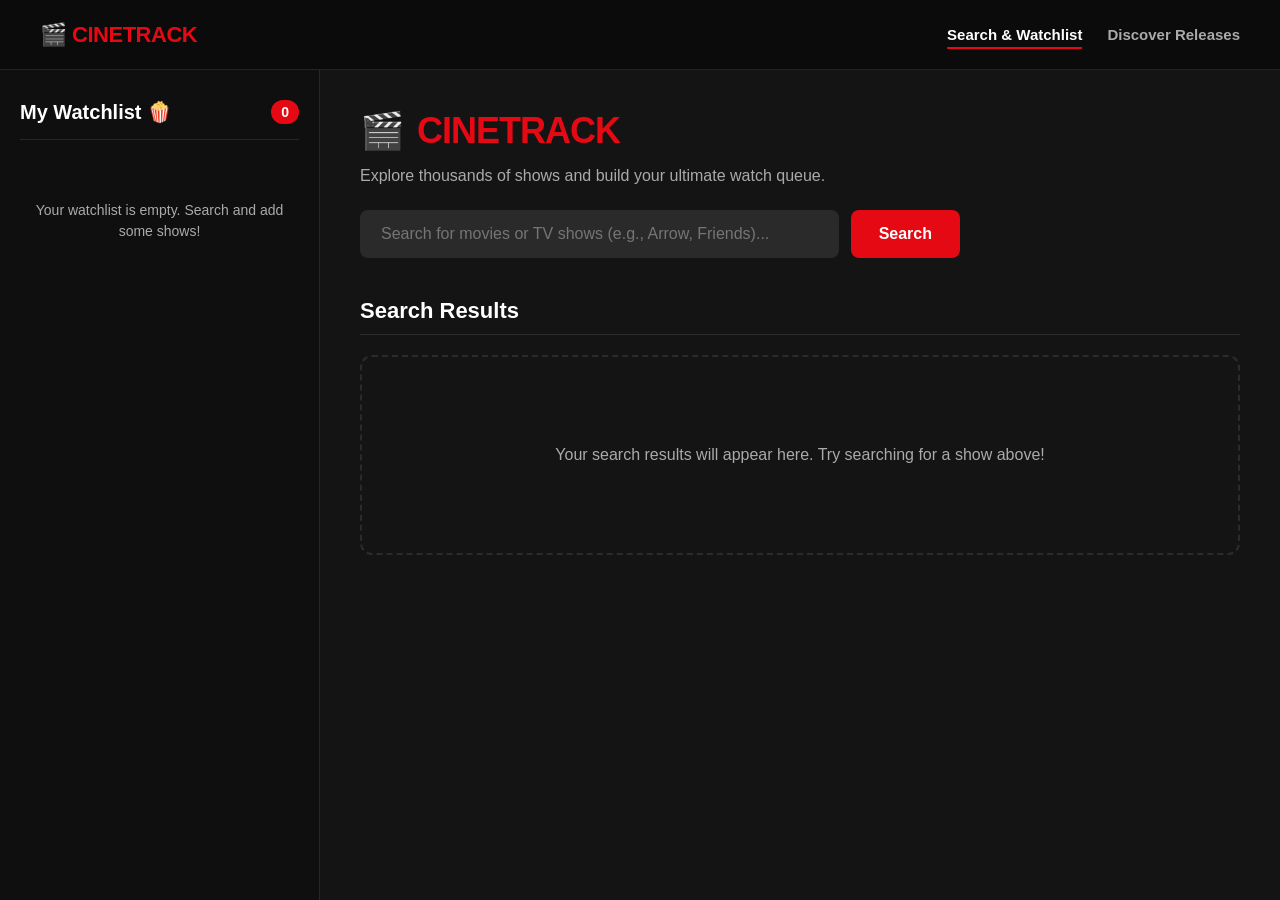
<file: index.html>
<!DOCTYPE html>
<html lang="en">
<head>
    <meta charset="UTF-8">
    <meta name="viewport" content="width=device-width, initial-scale=1.0">
    <title>Slietx's CineTrack - Movie Search & Watchlist</title>
    <!-- Connect our cinematic stylesheet -->
    <link rel="stylesheet" href="styles.css">
</head>
<body>
    <!-- Global Navigation Header -->
    <nav class="navbar">
        <div class="nav-brand">🎬 CineTrack</div>
        <ul class="nav-links">
            <!-- This page is our active Search page -->
            <li><a href="index.html" class="active">Search & Watchlist</a></li>
            <li><a href="discover.html">Discover Releases</a></li>
        </ul>
    </nav>
    <div class="app-container">
        <!-- Sidebar containing your persistent Watchlist -->
        <aside class="watchlist-sidebar">
            <div class="sidebar-header">
                <h2>My Watchlist 🍿</h2>
                <span id="watchlist-count" class="badge">0</span>
            </div>
            <p class="empty-message" id="watchlist-empty">Your watchlist is empty. Search and add some shows!</p>
            <div class="watchlist-grid" id="watchlist-grid">
                <!-- Saved watchlist items will be injected here by JS -->
            </div>
        </aside>

        <!-- Main Content Area: Search Engine and Dynamic Results Grid -->
        <main class="main-content">
            <header class="hero-header">
                <div class="brand">
                    <span class="logo-icon">🎬</span>
                    <h1>CineTrack</h1>
                </div>
                <p class="tagline">Explore thousands of shows and build your ultimate watch queue.</p>
                
                <!-- Search inputs -->
                <div class="search-box">
                    <input type="text" id="search-input" placeholder="Search for movies or TV shows (e.g., Arrow, Friends)...">
                    <button id="search-btn">Search</button>
                </div>
            </header>

            <!-- Grid container for matching search results -->
            <section class="results-section">
                <h2 id="results-heading">Search Results</h2>
                <div class="results-grid" id="results-grid">
                    <!-- Dynamic movie cards will be injected here by JS -->
                    <div class="initial-state">
                        <p>Your search results will appear here. Try searching for a show above!</p>
                    </div>
                </div>
            </section>
        </main>
    </div>

    <!-- Movie Details Modal Overlay -->
    <div id="movie-modal" class="modal-overlay">
        <div class="modal-content">
            <!-- Close Button (X) -->
            <button class="close-modal" id="close-modal-btn">&times;</button>
            
            <div id="modal-details-body">
                <!-- JavaScript will dynamically inject detailed show content here -->
            </div>
        </div>
    </div>

    <!-- Connect our application brain (Ensure this matches your JS filename) -->
    <script src="app.js"></script>
</body>
</html>
</file>
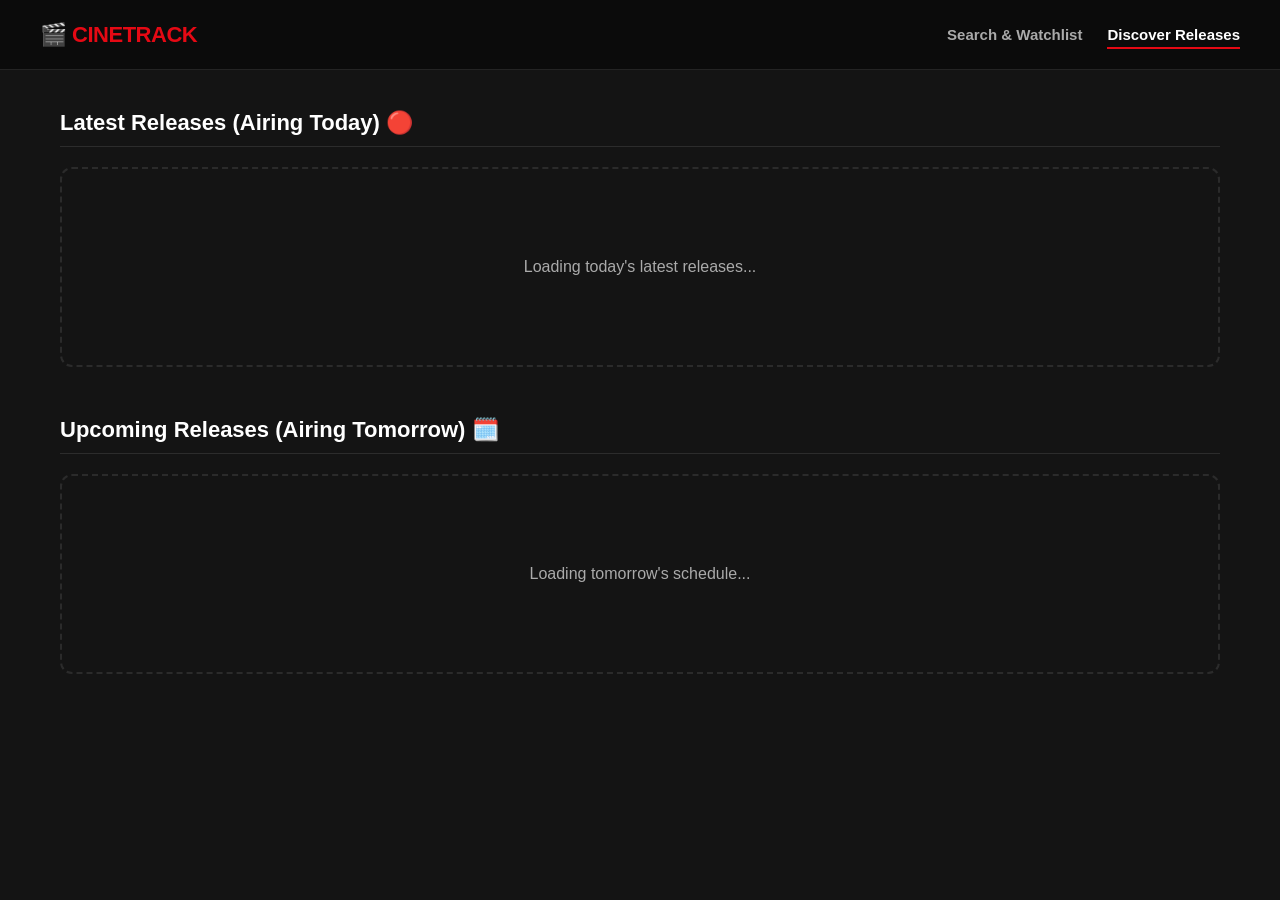
<file: discover.html>
<!DOCTYPE html>
<html lang="en">
<head>
    <meta charset="UTF-8">
    <meta name="viewport" content="width=device-width, initial-scale=1.0">
    <title>CineTrack - Discover Releases</title>
    <!-- We reuse our main stylesheet to keep themes consistent! -->
    <link rel="stylesheet" href="styles.css">
</head>
<body>
    <!-- Global Navigation Header -->
    <nav class="navbar">
        <div class="nav-brand">🎬 CineTrack</div>
        <ul class="nav-links">
            <li><a href="index.html">Search & Watchlist</a></li>
            <!-- Mark this page as active -->
            <li><a href="discover.html" class="active">Discover Releases</a></li>
        </ul>
    </nav>

    <div class="discover-container">
        <!-- Section A: Airing Today -->
        <section class="discover-section">
            <h2 class="section-title">Latest Releases (Airing Today) 🔴</h2>
            <div class="results-grid" id="latest-grid">
                <div class="initial-state"><p>Loading today's latest releases...</p></div>
            </div>
        </section>

        <!-- Section B: Airing Tomorrow -->
        <section class="discover-section">
            <h2 class="section-title">Upcoming Releases (Airing Tomorrow) 🗓️</h2>
            <div class="results-grid" id="upcoming-grid">
                <div class="initial-state"><p>Loading tomorrow's schedule...</p></div>
            </div>
        </section>
    </div>

    <!-- Movie Details Modal Overlay (Reused for popups on this page too!) -->
    <div id="movie-modal" class="modal-overlay">
        <div class="modal-content">
            <button class="close-modal" id="close-modal-btn">&times;</button>
            <div id="modal-details-body"></div>
        </div>
    </div>

    <!-- Connects to our brand-new script file -->
    <script src="discover.js"></script>
</body>
</html>
</file>
<file: styles.css>
/* Reset & Core variables */
:root {
    --bg-dark: #141414;
    --card-bg: #1f1f1f;
    --accent: #e50914; /* Cinematic Red */
    --accent-hover: #b20710;
    --text-color: #ffffff;
    --text-muted: #aaaaaa;
    --border-color: rgba(255, 255, 255, 0.1);
    --transition-speed: 0.3s;
    --nav-height: 70px; /* Exact height for the sticky navbar */
}

* {
    box-sizing: border-box;
    margin: 0;
    padding: 0;
    font-family: 'Segoe UI', -apple-system, BlinkMacSystemFont, Roboto, Helvetica, Arial, sans-serif;
}

body {
    background-color: var(--bg-dark);
    color: var(--text-color);
    min-height: 100vh;
    overflow-x: hidden;
    display: flex;
    flex-direction: column;
}

/* ==========================================================================
   NAVIGATION BAR & MULTI-PAGE STYLES
   ========================================================================== */

/* The Sleek Streaming Navbar */
.navbar {
    background-color: #0b0b0b;
    border-bottom: 1px solid var(--border-color);
    padding: 0 40px;
    height: var(--nav-height);
    display: flex;
    justify-content: space-between;
    align-items: center;
    position: sticky;
    top: 0;
    z-index: 1000;
}

.nav-brand {
    font-size: 22px;
    font-weight: 800;
    letter-spacing: -0.5px;
    color: var(--accent);
    text-transform: uppercase;
}

.nav-links {
    display: flex;
    list-style: none;
    gap: 25px;
}

.nav-links a {
    color: var(--text-muted);
    text-decoration: none;
    font-size: 15px;
    font-weight: 600;
    transition: color var(--transition-speed);
}

.nav-links a:hover {
    color: #ffffff;
}

/* Styled active marker */
.nav-links a.active {
    color: var(--text-color);
    border-bottom: 2px solid var(--accent);
    padding-bottom: 4px;
}

/* Double-section App Container */
.app-container {
    display: flex;
    min-height: calc(100vh - var(--nav-height));
}

/* Watchlist Sidebar styling (Fixed height sticky under navbar) */
.watchlist-sidebar {
    width: 320px;
    background-color: #0f0f0f;
    border-right: 1px solid var(--border-color);
    padding: 30px 20px;
    display: flex;
    flex-direction: column;
    flex-shrink: 0;
    height: calc(100vh - var(--nav-height)); /* Take up exact visible height under nav */
    position: sticky;
    top: var(--nav-height); /* Stick exactly under the navbar */
    overflow-y: auto; /* Scroll internally if watchlist gets long */
}

.sidebar-header {
    display: flex;
    justify-content: space-between;
    align-items: center;
    margin-bottom: 20px;
    padding-bottom: 15px;
    border-bottom: 1px solid var(--border-color);
}

.sidebar-header h2 {
    font-size: 20px;
    font-weight: 700;
}

.badge {
    background-color: var(--accent);
    color: #ffffff;
    font-size: 14px;
    font-weight: 700;
    padding: 4px 10px;
    border-radius: 20px;
}

.empty-message {
    color: var(--text-muted);
    font-size: 14px;
    text-align: center;
    margin-top: 40px;
    line-height: 1.5;
}

.watchlist-grid {
    display: flex;
    flex-direction: column;
    gap: 15px;
    overflow-y: auto;
    flex-grow: 1;
    padding-right: 5px;
}

/* Scrollbar Styling for Sidebar */
.watchlist-grid::-webkit-scrollbar {
    width: 6px;
}
.watchlist-grid::-webkit-scrollbar-track {
    background: transparent;
}
.watchlist-grid::-webkit-scrollbar-thumb {
    background: rgba(255, 255, 255, 0.1);
    border-radius: 10px;
}

/* Main Content Styling */
.main-content {
    flex-grow: 1;
    padding: 40px;
    display: flex;
    flex-direction: column;
    gap: 40px;
}

/* Hero Header */
.hero-header {
    display: flex;
    flex-direction: column;
    gap: 15px;
}

.brand {
    display: flex;
    align-items: center;
    gap: 12px;
}

.logo-icon {
    font-size: 36px;
}

.brand h1 {
    font-size: 36px;
    font-weight: 800;
    letter-spacing: -1px;
    color: var(--accent);
    text-transform: uppercase;
}

.tagline {
    color: var(--text-muted);
    font-size: 16px;
}

/* Search Input Box */
.search-box {
    display: flex;
    gap: 12px;
    max-width: 600px;
    margin-top: 10px;
}

#search-input {
    flex-grow: 1;
    background-color: #2a2a2a;
    border: 1px solid transparent;
    padding: 14px 20px;
    border-radius: 8px;
    color: #ffffff;
    font-size: 16px;
    outline: none;
    transition: border-color var(--transition-speed), background-color var(--transition-speed);
}

#search-input:focus {
    border-color: var(--accent);
    background-color: #333333;
}

#search-btn {
    background-color: var(--accent);
    color: #ffffff;
    border: none;
    padding: 14px 28px;
    border-radius: 8px;
    font-size: 16px;
    font-weight: 700;
    cursor: pointer;
    transition: background-color var(--transition-speed), transform 0.1s;
}

#search-btn:hover {
    background-color: var(--accent-hover);
}

#search-btn:active {
    transform: scale(0.98);
}

/* Search Results Section */
.results-section h2 {
    font-size: 22px;
    font-weight: 700;
    margin-bottom: 20px;
    padding-bottom: 10px;
    border-bottom: 1px solid var(--border-color);
}

.results-grid {
    display: grid;
    grid-template-columns: repeat(auto-fill, minmax(200px, 1fr));
    gap: 25px;
    min-height: 200px;
}

.initial-state {
    grid-column: 1 / -1;
    display: flex;
    justify-content: center;
    align-items: center;
    height: 200px;
    color: var(--text-muted);
    font-size: 16px;
    border: 2px dashed rgba(255, 255, 255, 0.1);
    border-radius: 12px;
    text-align: center;
    padding: 20px;
}

/* Dynamic Movie Cards */
.movie-card {
    background-color: var(--card-bg);
    border-radius: 12px;
    overflow: hidden;
    border: 1px solid var(--border-color);
    display: flex;
    flex-direction: column;
    transition: transform var(--transition-speed) cubic-bezier(0.25, 0.8, 0.25, 1), box-shadow var(--transition-speed);
    box-shadow: 0 4px 10px rgba(0, 0, 0, 0.3);
}

/* Premium cinematic lift-up hover */
.movie-card:hover {
    transform: translateY(-8px) scale(1.02);
    box-shadow: 0 12px 24px rgba(0, 0, 0, 0.5);
    border-color: rgba(255, 255, 255, 0.2);
}

.movie-poster-wrapper {
    position: relative;
    padding-top: 140%; /* Cinematic aspect ratio */
    background-color: #2a2a2a;
    overflow: hidden;
}

.movie-poster {
    position: absolute;
    top: 0;
    left: 0;
    width: 100%;
    height: 100%;
    object-fit: cover;
    transition: transform var(--transition-speed);
}

.movie-card:hover .movie-poster {
    transform: scale(1.05);
}

.movie-info {
    padding: 15px;
    display: flex;
    flex-direction: column;
    gap: 8px;
    flex-grow: 1;
}

.movie-title {
    font-size: 16px;
    font-weight: 700;
    line-height: 1.3;
    white-space: nowrap;
    overflow: hidden;
    text-overflow: ellipsis;
}

.movie-meta {
    display: flex;
    justify-content: space-between;
    align-items: center;
    font-size: 13px;
    color: var(--text-muted);
}

.movie-rating {
    background-color: rgba(255, 255, 255, 0.1);
    padding: 2px 6px;
    border-radius: 4px;
    font-weight: 600;
}

.movie-btn {
    width: 100%;
    padding: 10px;
    background-color: transparent;
    border: 1px solid var(--accent);
    color: #ffffff;
    border-radius: 6px;
    font-size: 13px;
    font-weight: 600;
    cursor: pointer;
    transition: background-color var(--transition-speed), border-color var(--transition-speed);
    margin-top: auto;
}

.movie-btn:hover {
    background-color: var(--accent);
}

/* Watchlist Mini-Cards styling */
.watchlist-item {
    background-color: var(--card-bg);
    border: 1px solid var(--border-color);
    border-radius: 8px;
    padding: 10px;
    display: flex;
    gap: 12px;
    align-items: center;
    position: relative;
    transition: background-color var(--transition-speed);
}

.watchlist-item:hover {
    background-color: #252525;
}

.watchlist-poster {
    width: 45px;
    height: 65px;
    object-fit: cover;
    border-radius: 4px;
    background-color: #2a2a2a;
}

.watchlist-info {
    flex-grow: 1;
    overflow: hidden;
}

.watchlist-title {
    font-size: 14px;
    font-weight: 700;
    white-space: nowrap;
    overflow: hidden;
    text-overflow: ellipsis;
    margin-bottom: 4px;
}

.watchlist-meta {
    font-size: 12px;
    color: var(--text-muted);
}

.remove-btn {
    background: transparent;
    border: none;
    color: var(--text-muted);
    font-size: 18px;
    cursor: pointer;
    padding: 4px;
    border-radius: 50%;
    display: flex;
    align-items: center;
    justify-content: center;
    transition: color var(--transition-speed), background-color var(--transition-speed);
}

.remove-btn:hover {
    color: var(--accent);
    background-color: rgba(255, 9, 20, 0.1);
}

/* Discover Page Main Content Wrapper */
.discover-container {
    max-width: 1200px;
    margin: 0 auto;
    padding: 40px 20px;
    display: flex;
    flex-direction: column;
    gap: 50px;
    width: 100%;
}

.discover-section {
    display: flex;
    flex-direction: column;
    gap: 20px;
}

.section-title {
    font-size: 22px;
    font-weight: 700;
    padding-bottom: 10px;
    border-bottom: 1px solid var(--border-color);
}

/* ==========================================================================
   CINEMATIC DETAILS MODAL STYLES
   ========================================================================== */

/* Dark Blurred Screen Overlay */
.modal-overlay {
    position: fixed;
    top: 0;
    left: 0;
    width: 100%;
    height: 100%;
    background-color: rgba(0, 0, 0, 0.85);
    backdrop-filter: blur(8px);
    -webkit-backdrop-filter: blur(8px);
    display: flex;
    justify-content: center;
    align-items: center;
    z-index: 2000; /* Higher than sticky elements */
    opacity: 0; /* Hidden by default */
    pointer-events: none; /* Ignore mouse clicks when invisible */
    transition: opacity 0.3s ease;
}

/* Toggle visibility in JS using this class */
.modal-overlay.show {
    opacity: 1;
    pointer-events: auto;
}

/* Modal Content Card */
.modal-content {
    background-color: #1a1a1a;
    border: 1px solid rgba(255, 255, 255, 0.15);
    border-radius: 16px;
    width: 90%;
    max-width: 600px;
    padding: 30px;
    position: relative;
    transform: translateY(-30px); /* Start slightly raised for animation */
    transition: transform 0.3s cubic-bezier(0.25, 0.8, 0.25, 1);
    max-height: 85vh;
    overflow-y: auto;
}

/* When parent is visible, slide content card down */
.modal-overlay.show .modal-content {
    transform: translateY(0);
}

/* Close Window (X) Button */
.close-modal {
    position: absolute;
    top: 15px;
    right: 20px;
    background: none;
    border: none;
    color: var(--text-muted);
    font-size: 32px;
    cursor: pointer;
    transition: color var(--transition-speed);
}

.close-modal:hover {
    color: var(--accent);
}

/* Split Modal Layout (Poster on left, details on right) */
.modal-body-layout {
    display: flex;
    gap: 25px;
    margin-top: 10px;
    text-align: left;
}

.modal-poster {
    width: 160px;
    height: 240px;
    object-fit: cover;
    border-radius: 8px;
    border: 1px solid var(--border-color);
    flex-shrink: 0;
    box-shadow: 0 4px 15px rgba(0, 0, 0, 0.5);
}

.modal-text {
    display: flex;
    flex-direction: column;
    gap: 12px;
}

.modal-title {
    font-size: 26px;
    font-weight: 800;
    line-height: 1.2;
    color: var(--text-color);
}

.modal-info-row {
    font-size: 14px;
    color: var(--text-muted);
}

.modal-genres {
    display: flex;
    flex-wrap: wrap;
    gap: 8px;
}

.genre-pill {
    background-color: rgba(255, 255, 255, 0.1);
    border: 1px solid rgba(255, 255, 255, 0.05);
    padding: 4px 12px;
    border-radius: 20px;
    font-size: 12px;
    font-weight: 600;
    color: var(--text-muted);
}

.modal-summary {
    font-size: 14px;
    line-height: 1.6;
    color: #dddddd;
    margin-top: 5px;
}

/* TVMaze returns HTML paragraph blocks in descriptions. This styles them cleanly. */
.modal-summary p {
    margin-bottom: 10px;
}

.modal-link-btn {
    display: inline-block;
    align-self: flex-start;
    background-color: var(--accent);
    color: #ffffff;
    text-decoration: none;
    padding: 10px 18px;
    border-radius: 6px;
    font-weight: 700;
    font-size: 13px;
    transition: background-color var(--transition-speed);
    margin-top: 10px;
}

.modal-link-btn:hover {
    background-color: var(--accent-hover);
}

/* Responsive Design Collapse */
@media (max-width: 900px) {
    .app-container {
        flex-direction: column;
        min-height: calc(100vh - var(--nav-height));
    }

    .watchlist-sidebar {
        width: 100%;
        height: auto;
        position: relative;
        top: 0;
        border-right: none;
        border-bottom: 1px solid var(--border-color);
        padding: 20px;
    }

    .watchlist-grid {
        flex-direction: row;
        overflow-x: auto;
        overflow-y: hidden;
        padding-bottom: 10px;
        height: auto;
    }

    .watchlist-item {
        width: 260px;
        flex-shrink: 0;
    }

    .main-content {
        padding: 25px;
    }
}

@media (max-width: 600px) {
    .navbar {
        padding: 0 20px;
    }

    .nav-brand {
        font-size: 18px;
    }

    .nav-links {
        gap: 15px;
    }

    .nav-links a {
        font-size: 13px;
    }

    .modal-body-layout {
        flex-direction: column;
        align-items: center;
        text-align: center;
    }
    
    .modal-link-btn {
        align-self: center;
    }
}
</file>
